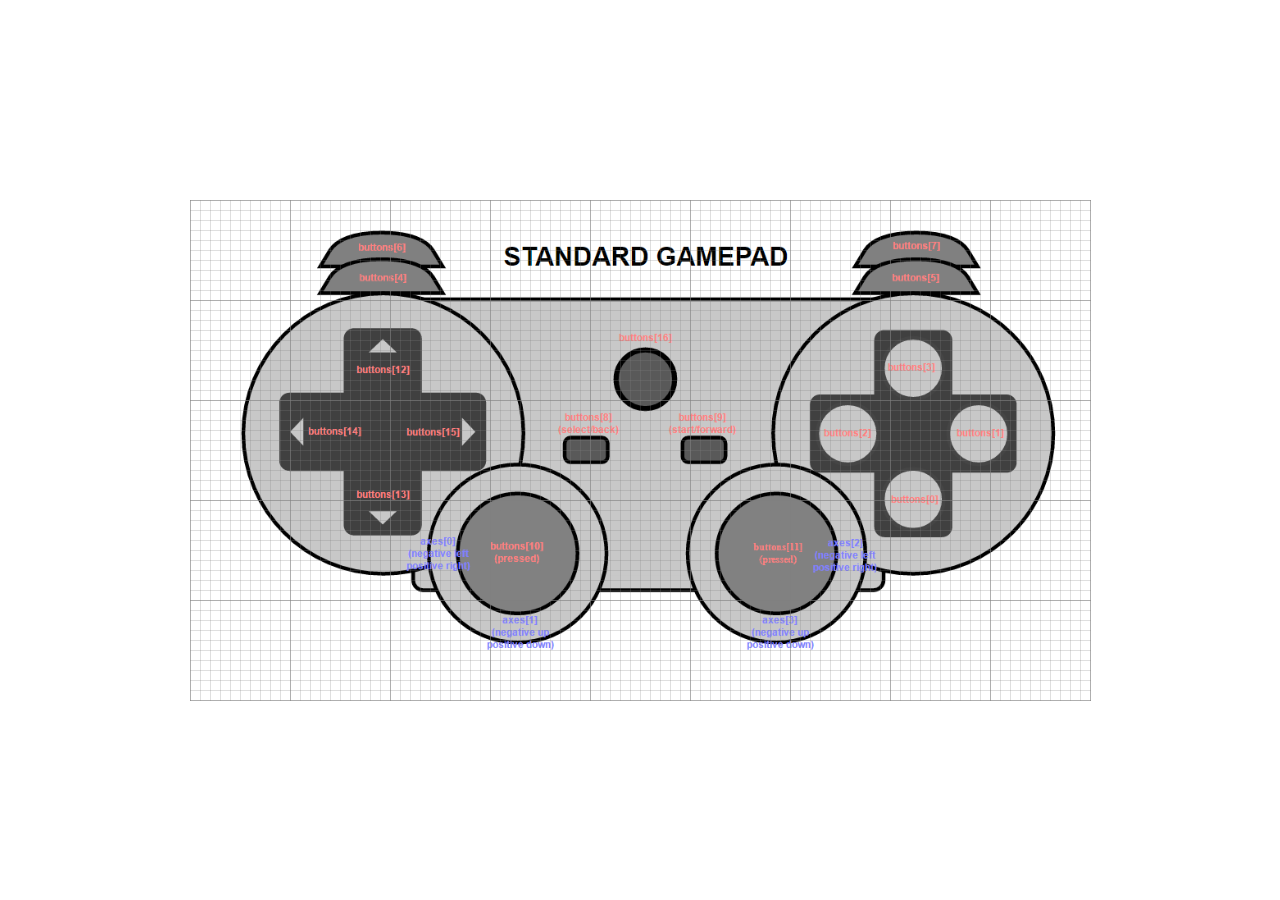
<file: Test/index_with_grid.html>
<!--
        Sources:
        https://developer.mozilla.org/en-US/docs/Web/API/Gamepad_API/Using_the_Gamepad_API
        https://w3c.github.io/gamepad/
-->
<!DOCTYPE html>
<html lang="en">
<head>
    <meta charset="UTF-8">
    <title>Gamepad API Demo</title>
    <link href="../styles.css" type="text/css" rel="stylesheet"/>
</head>
<body>


    <div id="controllerContainer">

        <!--Demo pointer that will highlight which button is presed-->
        <div class="button0 positionPointer"></div>

        <svg width="100%" height="100%" xmlns="http://www.w3.org/2000/svg">
            <defs>
                <pattern id="smallGrid" width="10" height="10" patternUnits="userSpaceOnUse">
                    <path d="M 10 0 L 0 0 0 10" fill="none" stroke="gray" stroke-width="0.5"/>
                </pattern>
                <pattern id="grid" width="100" height="100" patternUnits="userSpaceOnUse">
                    <rect width="100" height="100" fill="url(#smallGrid)"/>
                    <path d="M 100 0 L 0 0 0 100" fill="none" stroke="gray" stroke-width="1"/>
                </pattern>
            </defs>

            <rect width="100%" height="100%" fill="url(#grid)" />
        </svg>
    </div>

<script src="gamepad.js">
    gamepad();
</script>

</body>
</html>
</file>
<file: styles.css>
#controllerContainer{
    width: 901px;
    height: 501px;
    position: absolute;
    margin: auto;
    top: 0;
    bottom: 0;
    left: 0;
    right: 0;

    background-image: url("images/controller.PNG");
    background-size: contain;
}

.positionPointer{
    opacity: 0;
    position: absolute;
    width: 20px;
    height: 20px;
    background-color: #F00;
    border-radius: 50%;
    animation: pulse 300ms alternate;
    animation-timing-function: ease-out;
    animation-iteration-count: 2;
    transform: translate(-50%, -50%);
}

.stickPointer{
    position: absolute;
    width: 10px;
    height: 10px;
    background-color: #00F;
    border-radius: 50%;
    transform: translate(-50%, -50%);
}

.button0{
    top: 300px;
    left: 723px;
}

.button1{
    top: 235px;
    left: 790px;
}

.button2{
    top: 232px;
    left: 658px;
}

.button3{
    top: 167px;
    left: 723px;
}

.button4{
    top: 80px;
    left: 192px;
}

.button5{
    top: 80px;
    left: 723px;
}

.button6{
    top: 45px;
    left: 192px;
}

.button7{
    top: 45px;
    left: 725px;
}

.button8{
    top: 250px;
    left: 398px;
}

.button9{
    top: 250px;
    left: 514px;
}

.button10{
    top: 353px;
    left: 328px;
}

.button11{
    top: 353px;
    left: 588px;
}

.button12{
    top: 150px;
    left: 193px;
}

.button13{
    top: 310px;
    left: 193px;
}

.button14{
    top: 230px;
    left: 110px;
}

.button15{
    top: 230px;
    left: 275px;
}

.button16{
    top: 179px;
    left: 455px;
}

@keyframes pulse{
    0%{width: 20px; height: 20px; opacity: 0}
    100%{width: 50px; height: 50px; opacity: 1}
}
</file>
